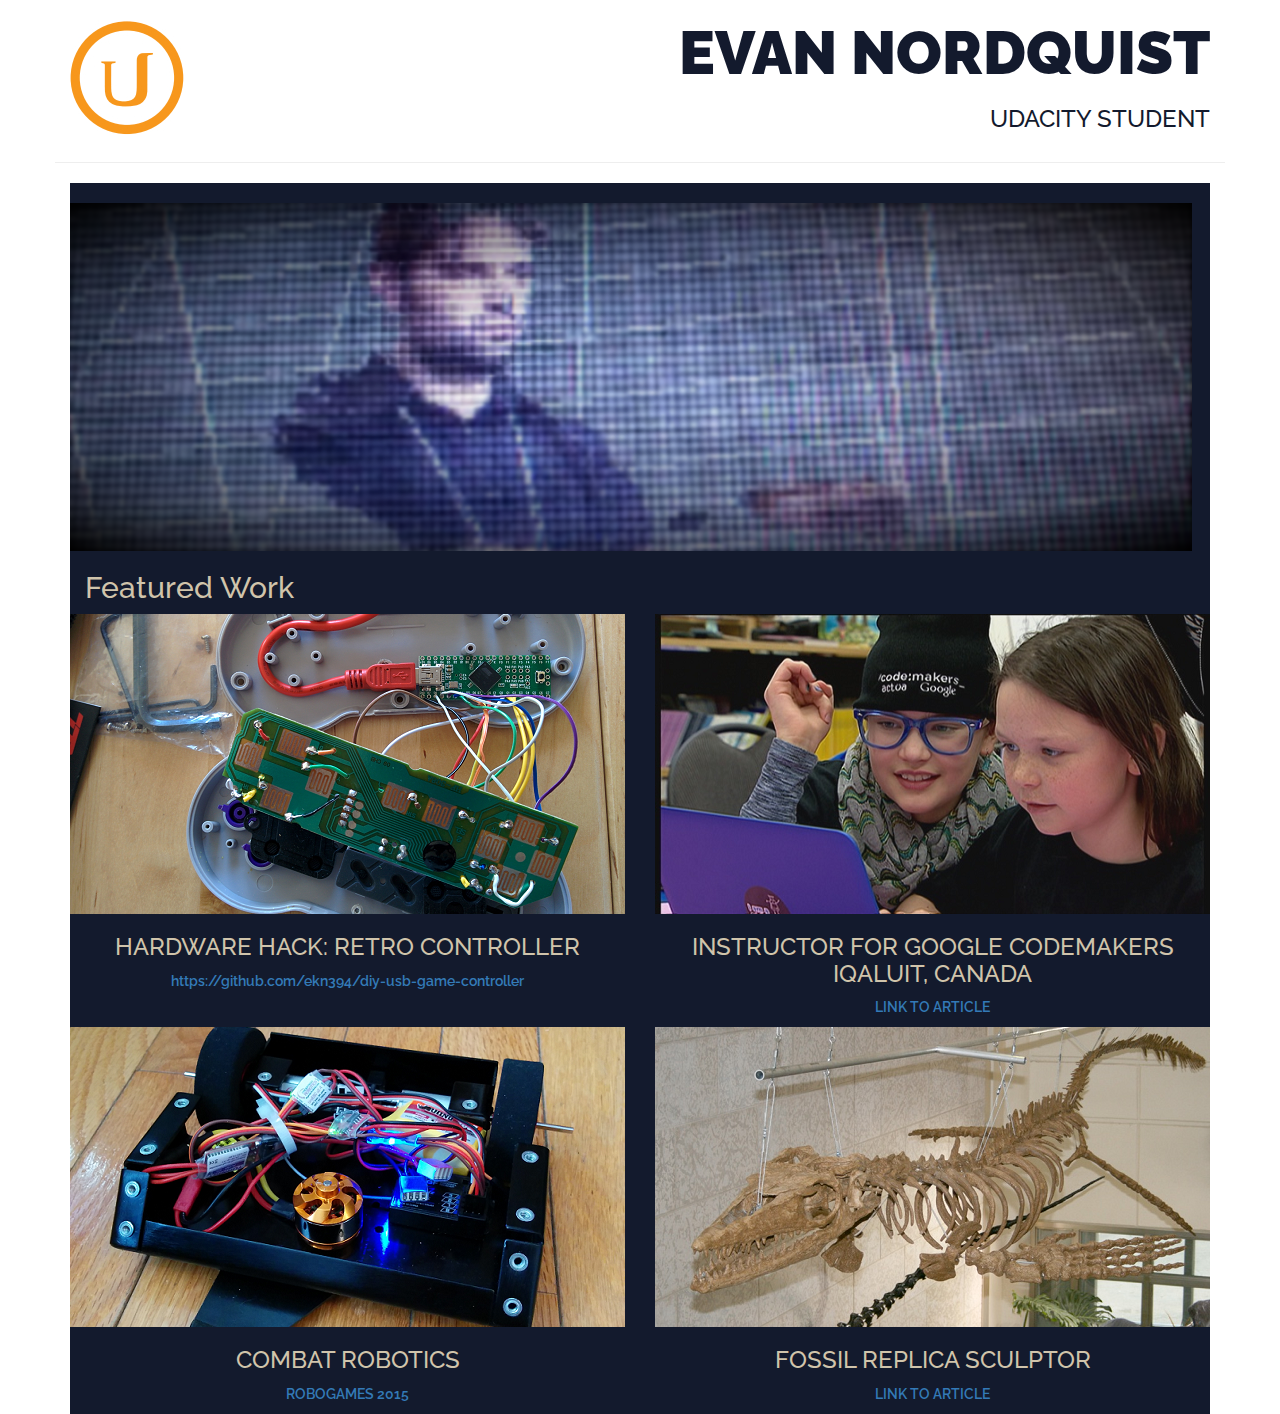
<file: Project1_Portfolio_Site/index.html>
<!DOCTYPE html>
<html>
	<head>
		<meta charset="utf-8">
		<meta http-equiv="X-UA-Compatible" content="IE=edge">
		<meta name="viewport" content="width=device-width, initial-scale=1">
		<title>Portfolio 2 Project</title>
		<link href='http://fonts.googleapis.com/css?family=Raleway:600,900' rel='stylesheet' type='text/css'>
		<script src="js/jquery-1.11.3.min.js"></script>
		<script src="js/bootstrap.min.js"></script>
		<link rel="stylesheet" href="css/bootstrap.css">
		<link rel="stylesheet" href="css/style.css">
	</head>
	<body>
		<div class="container">
			<header class="row">
				<div class="col-md-6">
					<img class="img-responsive title-logo" src="images/udacity-logo.jpg" alt="Udacity Logo">
				</div>
				<div class="col-md-6 text-right text-uppercase">
					<h1 class="title-super">Evan Nordquist</h1>
					<h3 class="sub-title">Udacity Student</h3>
				</div>
			</header>
			<div class="row">
				<hr>
			</div>	
			<div id="backdrop">
				<br>
				<div class="row">
					<figure class="col-md-12">
						<img class="img-responsive" src="images/xboxkinect2.png" alt="3d Scan">
					</figure>
				</div>
				<main>
					<!--Header that introduces the main content -->
					<header class="row">
						<div class="col-md-12 text-left" id="featured-label">	
							<h2>Featured Work</h2>
						</div>	
					</header>
					<div class="row text-center text-uppercase">
						<article class="col-md-6">
							<img class="img-responsive" src="images/controller_555x300.png" alt="Retro game controller project"
							data-toggle="modal" data-target="#project1">
							<h3>Hardware Hack: Retro Controller</h3>
							<p class="text-lowercase"><a href="https://github.com/ekn394/DIY-USB-game-controller">https://github.com/ekn394/DIY-USB-game-controller</a></p>
						</article>
						<article class="col-md-6">
							<img class="img-responsive" src="images/codemakers_555x300.png" alt="Google Codemakers Project"
							data-toggle="modal" data-target="#project2">
							<h3>Instructor for Google codemakers Iqaluit, Canada</h3>
							<p><a href="http://www.cbc.ca/news/canada/north/google-s-codemakers-program-launches-in-iqaluit-1.3009996">Link to article</a></p>
					  	</article>
					</div>
					<div class="row text-center text-uppercase">
					  	<article class="col-md-6">
							<img class="img-responsive" src="images/combat_robotics_555x300.png" alt="Combat Robotics" 
							data-toggle="modal" data-target="#project3">
							<h3>Combat Robotics</h3>
							<p><a href="https://www.youtube.com/watch?v=TyiMnNSsq6A">RoboGames 2015</a></p>
						</article>
						<article class="col-md-6">
							<img class="img-responsive" src="images/mosasaur2_555x300.png" alt="Fossil Replica"
							data-toggle="modal" data-target="#project4">
							<h3>Fossil Replica Sculptor</h3>
							<p><a href="http://artsandscience.usask.ca/news/n/1652/Fossil_geek_puts_in_250_hours_to_bring_back_extinct_sea_liza">Link to article</a></p>
						</article>
					</div>
				</main>
			</div> <!-- end of black box backdrop-->
		</div> <!-- end of the container -->
		<aside>
			<!-- Modal 1 -->
			<div class="modal fade" id="project1" tabindex="-1" role="dialog" aria-labelledby="myModalLabel1" aria-hidden="true">
				 <div class="modal-dialog">
					<div class="modal-content">
						<div class="modal-header">
							<h4 class="modal-title" id="myModalLabel1">Retro Controller Hardware Hack</h4>
						</div>
						<div class="modal-body">
							<img class="img-responsive" src="images/controller_555x300.png" alt="Retro game controller project">
							All you need to convert your favorite retro game controller into a plug-and-play USB controller 
							is some scrap wires, some solder, an afternoon, and an inexpensive micro controller (in this case a Teensy++ 2.0).
						</div>
						<div class="modal-footer">
							<button type="button" class="btn btn-default" data-dismiss="modal">Close</button>
						</div>
					</div>
				</div>
			</div>
		</aside>
		<aside>
			<!-- Modal 2 -->
			<div class="modal fade" id="project2" tabindex="-1" role="dialog" aria-labelledby="myModalLabel2" aria-hidden="true">
				<div class="modal-dialog">
					<div class="modal-content">
						<div class="modal-header">
							<h4 class="modal-title" id="myModalLabel2">Invited to teach Computer Science in the far north of Canada.</h4>
						</div>
						<div class="modal-body">
							<img class="img-responsive" src="images/codemakers2_555x300.png" alt="Teaching Computer Science with Google Codemakers">
							This activity taught kids how to make 
							their own video games using "Scratch".  
							Our goal was to increase computer literacy in today's youth.  
							3 Googlers, and 3 tech savvy science teachers 
							from across Canada were tapped to teach at this event.  
							(Photos: Tamara Pimentel/CBC)
						</div>
						<div class="modal-footer">
							<button type="button" class="btn btn-default" data-dismiss="modal">Close</button>
						</div>
					</div>
				</div>
			</div>
		</aside>
		<aside>
			<!-- Modal 3 -->
			<div class="modal fade" id="project3" tabindex="-1" role="dialog" aria-labelledby="myModalLabel3" aria-hidden="true">
				<div class="modal-dialog">
					<div class="modal-content">
						<div class="modal-header">
							<h4 class="modal-title" id="myModalLabel3">Competing at RoboGames 2015</h4>
						</div>
						<div class="modal-body">
							<img class="img-responsive" src="images/combat_robotics_555x300.png" alt="Combat Robotics">
								In 2015, I travelled to San Fransisco to compete in RoboGames 2015.  
								My robot was destroyed by the competition (literally) but it was a great learning experience.  I can't wait for next year.  
						</div>
						<div class="modal-footer">
							<button type="button" class="btn btn-default" data-dismiss="modal">Close</button>
						</div>
					</div>
				</div>
			</div>
		</aside>
		<aside>
			<!-- Modal 4 -->
			<div class="modal fade" id="project4" tabindex="-1" role="dialog" aria-labelledby="myModalLabel4" aria-hidden="true">
				<div class="modal-dialog">
					<div class="modal-content">
						<div class="modal-header">
							<h4 class="modal-title" id="myModalLabel4">Constructing a replica Mosasaur</h4>
						</div>
						<div class="modal-body">
							<img class="img-responsive" src="images/mosasaur1_555x300.png" alt="Constructing a replica Mosasaur skeleton">
							As a paleontology student, I had the unique opportunity (and challenge) of 
							reconstructing the skeleton of a Mosasaur, a Cretaceous period (~80mya) marine reptile.
						</div>
						<div class="modal-footer">
							<button type="button" class="btn btn-default" data-dismiss="modal">Close</button>
						</div>
					</div>
				</div>
			</div>
		</aside>
	</body>
</html>
</file>
<file: Project1_Portfolio_Site/css/style.css>
body {
	font-family: "Raleway", sans-serif;
	color: #d0c4ab;
	font-weight: 600;
}

.title-super {
	color: #131a2d;
	font-size: 60px;
	font-weight: 900;
}

@media only screen and (max-width: 400px) {
	.title-super {
		font-size: 50px;
	}
	
	.title-logo {
		width: 30%;
	}
}

.title-logo {
	margin-top: 20px;
}

.sub-title {
	color: #131a2d;
}

.modal-body,
.modal-header,
.modal-footer {
	background-color: black;
	font-size: 20px;
}

#backdrop {
	background-color: #131a2d;
}

#featured-label {
	padding-left: 30px;
}
</file>
